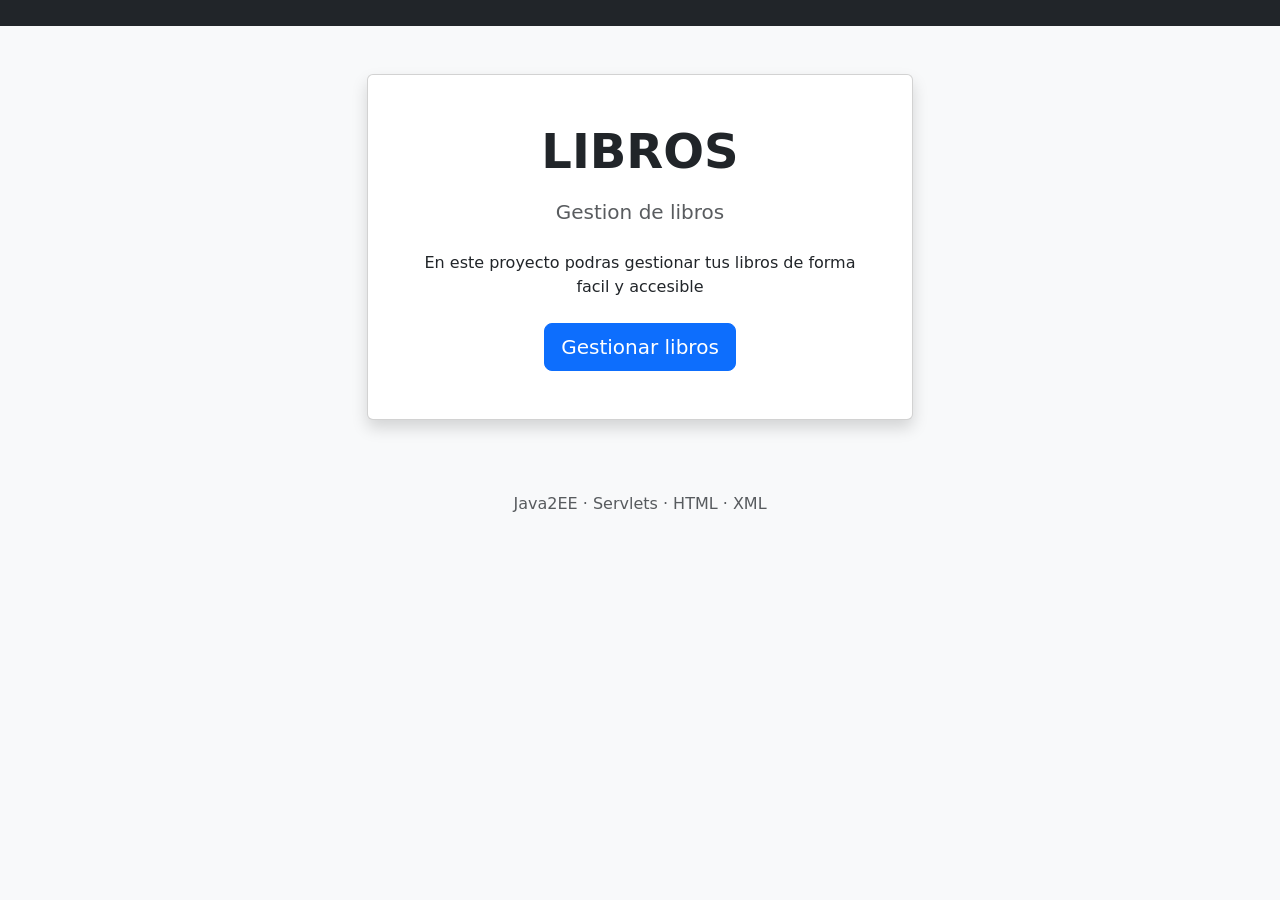
<file: src/main/webapp/index.html>
<!DOCTYPE html>
<html lang="es">

<head>

<meta charset="UTF-8">

<meta name="viewport" content="width=device-width, initial-scale=1">

<title>Libros</title>

<!-- Bootstrap -->
<link
	href="https://cdn.jsdelivr.net/npm/bootstrap@5.3.3/dist/css/bootstrap.min.css"
	rel="stylesheet">

</head>


<body class="bg-light">


	<!-- Barra de navegación -->

	<nav class="navbar navbar-dark bg-dark">

		<div class="container">

			<span class="navbar-brand mb-0 h1"></span>

		</div>

	</nav>


	<!-- Contenido principal -->

	<main class="container py-5">

		<div class="row justify-content-center">

			<div class="col-md-8 col-lg-6">

				<div class="card shadow text-center">

					<div class="card-body p-5">

						<h1 class="display-5 fw-bold mb-3">LIBROS</h1>


						<p class="lead text-muted mb-4">Gestion de libros</p>


						<p class="mb-4">
							En este proyecto podras gestionar tus libros de forma facil y accesible
						</p>


						<a href="libros.html" class="btn btn-primary btn-lg">

							Gestionar libros </a>

					</div>

				</div>

			</div>

		</div>

	</main>


	<!-- Pie de página -->

	<footer class="text-center text-muted py-4"> Java2EE ·
		Servlets · HTML · XML </footer>


</body>

</html>
</file>
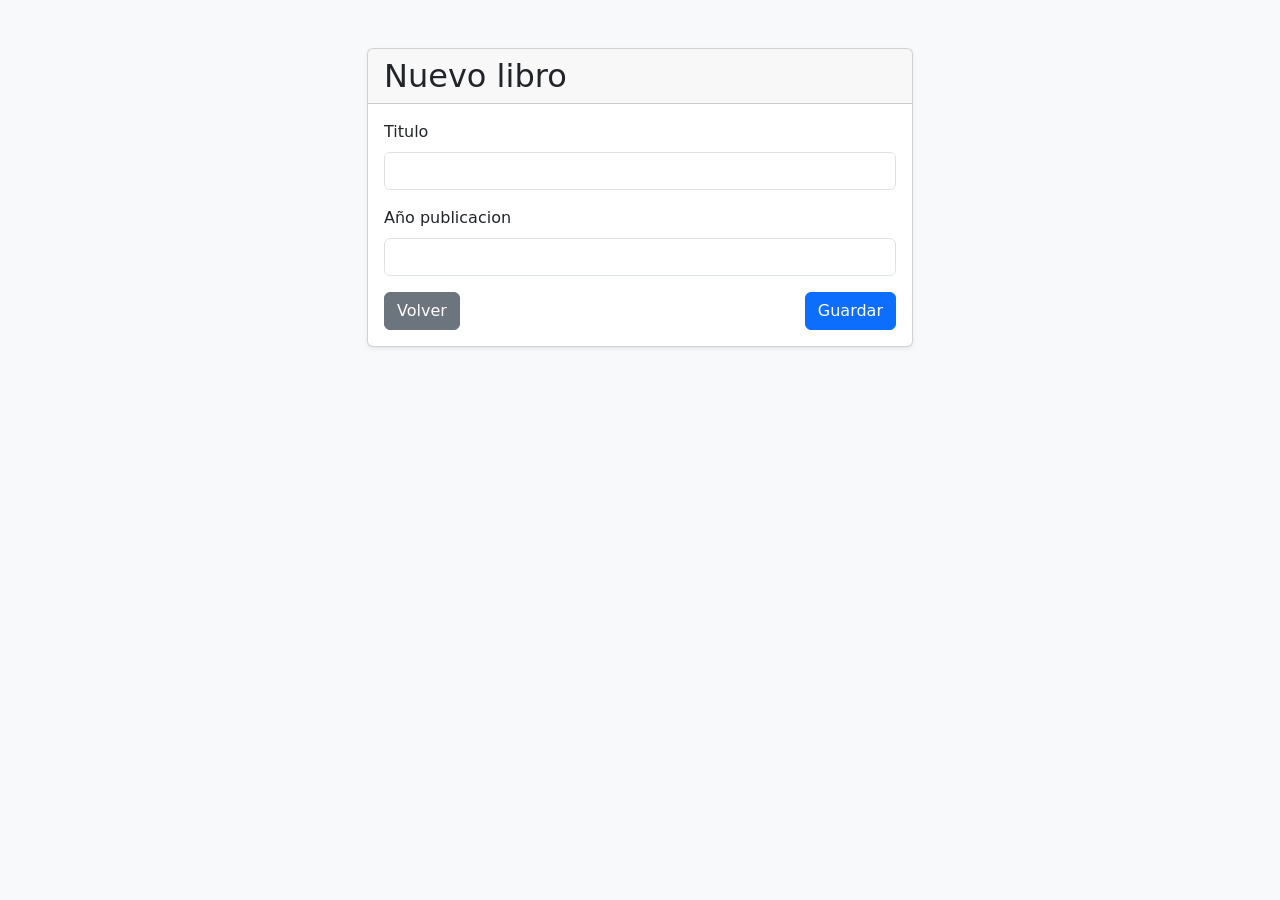
<file: src/main/webapp/libro.html>
<!DOCTYPE html>
<html lang="es">

<head>

<meta charset="UTF-8">

<meta name="viewport" content="width=device-width, initial-scale=1">

<title>Libro</title>


<link
	href="https://cdn.jsdelivr.net/npm/bootstrap@5.3.3/dist/css/bootstrap.min.css"
	rel="stylesheet">

</head>


<body class="bg-light">


	<div class="container py-5">

		<div class="row justify-content-center">

			<div class="col-md-6">

				<div class="card shadow-sm">

					<div class="card-header">

						<h2 id="titulo" class="mb-0">Nuevo libro</h2>

					</div>


					<div class="card-body">


						<form id="formLibro">


							<div id="campoId" class="mb-3 d-none">

								<label for="id" class="form-label"> ID </label> <input
									type="text" id="id" class="form-control" readonly>

							</div>


							<div class="mb-3">

								<label for="titulo" class="form-label"> Titulo </label> <input
									type="text" id="titulo" name="titulo" class="form-control"
									required>

							</div>


							<div class="mb-3">

								<label for="anioPublicacion" class="form-label"> Año publicacion </label> <input
									type="number" id="anioPublicacion" name="anioPublicacion" class="form-control"
									min="0" required>

							</div>


							<div
								class="d-flex
                                    justify-content-between">


								<a href="libros.html" class="btn btn-secondary"> Volver </a>


								<button type="submit" class="btn btn-primary">Guardar</button>

							</div>


						</form>


						<div id="mensaje" class="alert mt-3 d-none"></div>


					</div>

				</div>

			</div>

		</div>

	</div>


	<script>

const URL_LIBROS = "libros";


/*
 * Comprobamos si la URL contiene ?id=...
 *
 * persona.html
 *      -> Crear
 *
 * persona.html?id=2
 *      -> Editar
 */
const parametros =
    new URLSearchParams(
        window.location.search
    );


const id =
    parametros.get("id");


/*
 * Si existe ID estamos trabajando
 * con una persona existente.
 */
if (id !== null) {

    prepararEdicion(id);

}


/*
 * Cargar un libro.
 */
async function prepararEdicion(id) {

    document.getElementById(
        "titulo"
    ).textContent = "Editar libro";


    document.getElementById(
        "campoId"
    ).classList.remove("d-none");


    document.getElementById(
        "id"
    ).value = id;


    try {

        /*
         * GET /ej01_personas?id=2
         */
        const respuesta =
            await fetch(
                `${URL_LIBROS}?id=${id}`
            );


        const xml =
            await respuesta.text();


        const documento =
            new DOMParser()
                .parseFromString(
                    xml,
                    "application/xml"
                );


        if (!respuesta.ok) {

            const mensaje =
                documento.querySelector("mensaje")
                    ?.textContent
                || "Libro no encontrado.";

            mostrarMensaje(
                mensaje,
                "danger"
            );

            return;
        }


        /*
         * Extraemos los datos del XML.
         */
        const libro =
            documento.querySelector(
                "libro"
            );


        const titulo =
        	libro.querySelector("titulo")
                .textContent;


        const anioPublicacion =
            libro.querySelector("anioPublicacion")
                .textContent;


        document.getElementById(
            "titulo"
        ).value = titulo;


        document.getElementById(
            "anioPublicacion"
        ).value = anioPublicacion;


    } catch (error) {

        console.error(error);

        mostrarMensaje(
            "No se ha podido conectar con el servidor.",
            "danger"
        );
    }
}


/*
 * Envío del formulario.
 */
document.getElementById(
    "formLibro"
).addEventListener(
    "submit",
    async function(event) {

        /*
         * Evitamos que el navegador
         * envíe el formulario directamente.
         */
        event.preventDefault();


        const titulo =
            document.getElementById(
                "titulo"
            ).value;


        const anioPublicacion =
            document.getElementById(
                "anioPublicacion"
            ).value;


        try {

            let respuesta;


            /*
             * CREAR
             *
             * POST /ej01_personas/crear
             */
            if (id === null) {

                const parametros =
                    new URLSearchParams();

                parametros.append(
                    "titulo",
                    titulo
                );

                parametros.append(
                    "anioPublicacion",
                    anioPublicacion
                );


                respuesta =
                    await fetch(
                        `${URL_LIBROS}/crear?${parametros}`,
                        {
                            method: "POST"
                        }
                    );

            }


            /*
             * MODIFICAR
             *
             * PUT /ej01_personas/modificar
             */
            else {

                const parametros =
                    new URLSearchParams();


                parametros.append(
                    "id",
                    id
                );

                parametros.append(
                    "titulo",
                    titulo
                );

                parametros.append(
                    "anioPublicacion",
                    anioPublicacion
                );


                respuesta =
                    await fetch(
                        `${URL_LIBROS}/modificar?${parametros}`,
                        {
                            method: "PUT"
                        }
                    );
            }


            /*
             * El Servlet devuelve XML.
             */
            const xml =
                await respuesta.text();


            const documento =
                new DOMParser()
                    .parseFromString(
                        xml,
                        "application/xml"
                    );


            if (!respuesta.ok) {

                const mensaje =
                    documento.querySelector(
                        "mensaje"
                    )?.textContent
                    || "Se ha producido un error.";


                mostrarMensaje(
                    mensaje,
                    "danger"
                );


                return;
            }


            /*
             * Leemos el mensaje del XML.
             */
            const mensaje =
                documento.querySelector(
                    "mensaje"
                ).textContent;


            mostrarMensaje(
                mensaje,
                "success"
            );


            /*
             * Volvemos al listado
             * después de un momento.
             */
            setTimeout(
                () => {
                    window.location.href =
                        "libros.html";
                },
                800
            );


        } catch (error) {

            console.error(error);

            mostrarMensaje(
                "No se ha podido conectar con el servidor.",
                "danger"
            );
        }

    }
);


function mostrarMensaje(
    texto,
    tipo
) {

    const mensaje =
        document.getElementById(
            "mensaje"
        );


    mensaje.textContent =
        texto;


    mensaje.className =
        `alert alert-${tipo} mt-3`;
}

</script>


</body>

</html>
</file>
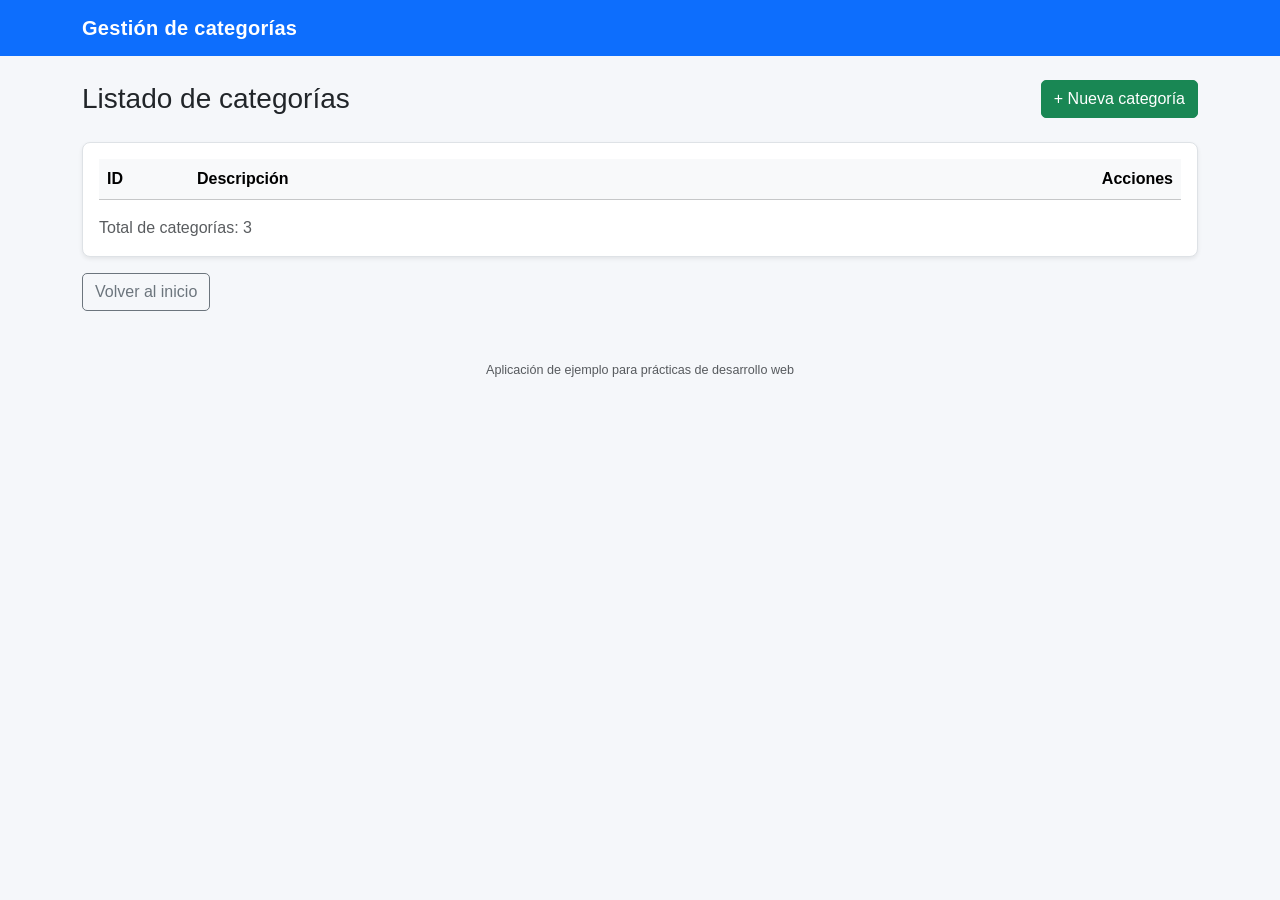
<file: src/main/webapp/categorias/listado.html>
<!DOCTYPE html>
<html lang="es">
<head>
    <meta charset="UTF-8">
    <meta name="viewport" content="width=device-width, initial-scale=1">
    <title>Gestión de categorías</title>

    <!-- Bootstrap 5.3 -->
    <link
        href="https://cdn.jsdelivr.net/npm/bootstrap@5.3.3/dist/css/bootstrap.min.css"
        rel="stylesheet">

    <!-- CSS propio -->
    <link href="css/estilos.css" rel="stylesheet">
</head>
<body>

    <nav class="navbar navbar-dark bg-primary">
        <div class="container">
            <a class="navbar-brand" href="listado.html">
                Gestión de categorías
            </a>
        </div>
    </nav>

    <main class="container mt-4">

        <div class="d-flex justify-content-between align-items-center mb-4">
            <h1 class="h3 mb-0">Listado de categorías</h1>

            <a href="edicion.html" class="btn btn-success">
                + Nueva categoría
            </a>
        </div>

        <div class="card shadow-sm">
            <div class="card-body">

                <div class="table-responsive">
                    <table id="tablaCategorias" class="table table-striped table-hover align-middle mb-0">
                        <thead class="table-light">
                            <tr>
                                <th scope="col" class="col-id">ID</th>
                                <th scope="col">Descripción</th>
                                <th scope="col" class="text-end">Acciones</th>
                            </tr>
                        </thead>

                        <tbody>
                        </tbody>
                    </table>
                </div>

                <p class="text-muted mt-3 mb-0">
                    Total de categorías: 3
                </p>

            </div>
        </div>

        <div class="mt-3">
            <a href="../index.html" class="btn btn-outline-secondary">
                Volver al inicio
            </a>
        </div>

    </main>

    <footer class="container mt-5 mb-3 text-center text-muted">
        <small>Aplicación de ejemplo para prácticas de desarrollo web</small>
    </footer>


<script>
    // Crear el objeto XMLHttpRequest
    const xhr = new XMLHttpRequest();

    // Configurar la petición
    xhr.open(
        "GET",
        "http://localhost:8080/tutorial_Java2EE_SpringBoot/ej02_categorias",
        true
    );

    // Indicar que esperamos una respuesta JSON
 //   xhr.responseType = "json";

    // Procesar la respuesta
xhr.onload = function () {
    if (xhr.status >= 200 && xhr.status < 300) {

        // Convertir la respuesta JSON en un array de objetos
        const categorias = JSON.parse(xhr.responseText);
        
        // Obtener el cuerpo de la tabla
        const tbody = document.querySelector("#tablaCategorias tbody");

        // Vaciar las filas existentes
        tbody.innerHTML = "";

        // Recorrer las categorías recibidas
        categorias.forEach(categoria => {

            // Crear una fila
            const fila = document.createElement("tr");

            // Construir su contenido
            fila.innerHTML = `
                <td>${categoria.id}</td>
                <td>${categoria.descripcion}</td>
                <td class="text-end">
                    <a href="edicion.html?id=${categoria.id}"
                       class="btn btn-sm btn-primary">
                        Editar
                    </a>

                    <button type="button"
                            class="btn btn-sm btn-danger">
                        Eliminar
                    </button>
                </td>
            `;

            // Añadir la fila a la tabla
            tbody.appendChild(fila);
        });

        console.log("Categorías recibidas:", categorias);

    } else {
        console.error("Error HTTP:", xhr.status);
    }
};
    // Gestionar errores de conexión
    xhr.onerror = function () {
        console.error("Error de red al obtener las categorías");
    };

    // Enviar la petición AJAX
    xhr.send();
</script>

</body>
</html>
</file>
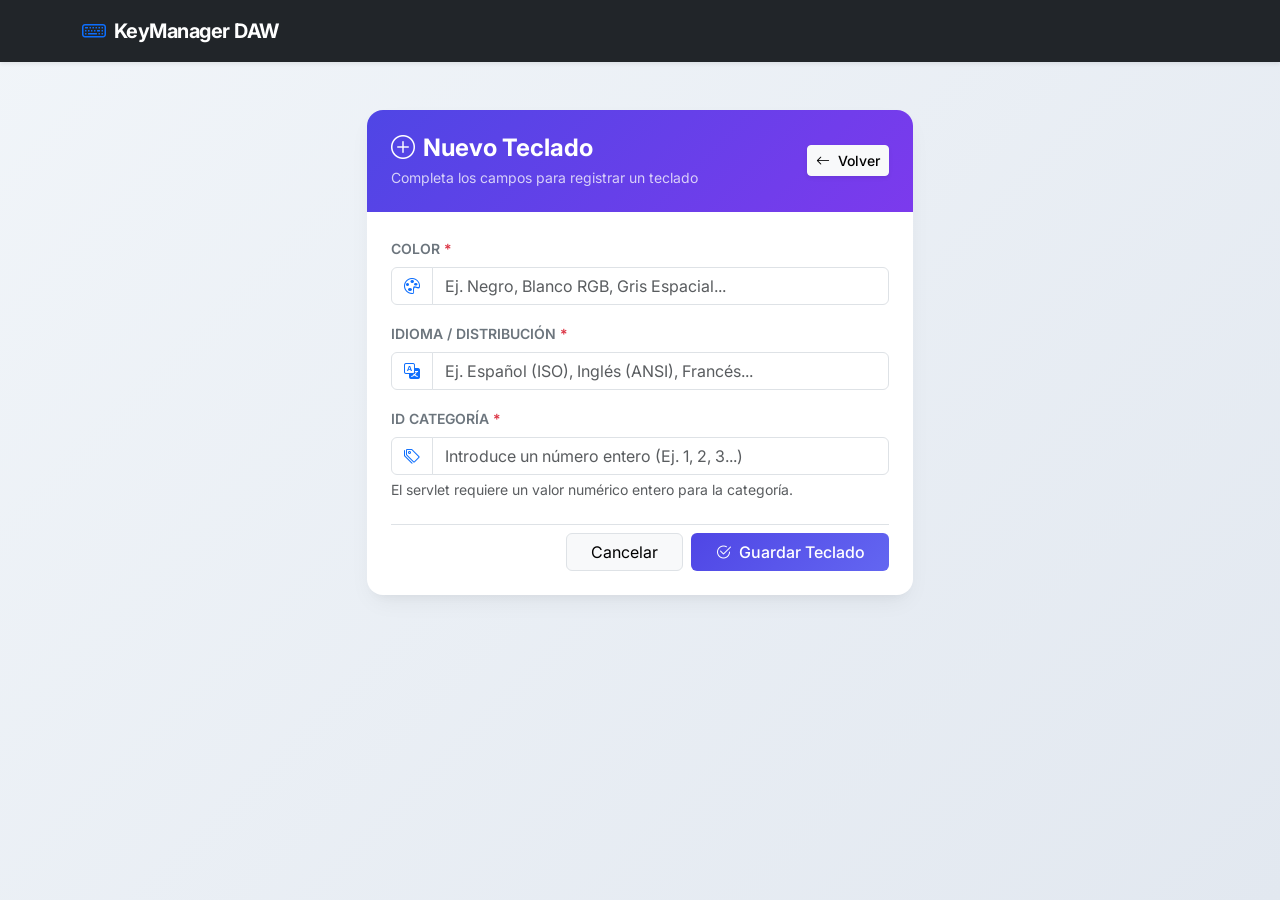
<file: src/main/webapp/teclados/teclado.html>
<!DOCTYPE html>
<html lang="es">
<head>
    <meta charset="UTF-8">
    <meta name="viewport" content="width=device-width, initial-scale=1.0">
    <title>Gestión de Teclados - Formulario</title>
    <!-- Bootstrap 5 CSS -->
    <link href="https://cdn.jsdelivr.net/npm/bootstrap@5.3.2/dist/css/bootstrap.min.css" rel="stylesheet">
    <!-- Bootstrap Icons -->
    <link href="https://cdn.jsdelivr.net/npm/bootstrap-icons@1.11.1/font/bootstrap-icons.css" rel="stylesheet">
    <!-- CSS Personalizado -->
    <link rel="stylesheet" href="styles.css">
</head>
<body>

    <!-- Barra de navegación -->
    <nav class="navbar navbar-expand-lg navbar-dark bg-dark shadow-sm mb-5">
        <div class="container">
            <a class="navbar-brand d-flex align-items-center gap-2" href="teclados.html">
                <i class="bi bi-keyboard fs-4 text-primary"></i>
                <span>KeyManager DAW</span>
            </a>
        </div>
    </nav>

    <div class="container pb-5">
        <div class="row justify-content-center">
            <div class="col-md-8 col-lg-6">
                
                <!-- Contenedor de Alertas -->
                <div id="alertContainer"></div>

                <div class="card card-custom">
                    <!-- Cabecera Dinámica -->
                    <div class="card-header-gradient d-flex justify-content-between align-items-center">
                        <div>
                            <h4 class="mb-1 fw-bold" id="formTitle">
                                <i class="bi bi-plus-circle me-2"></i>Nuevo Teclado
                            </h4>
                            <p class="mb-0 opacity-75 small" id="formSubtitle">
                                Completa los campos para registrar un teclado
                            </p>
                        </div>
                        <a href="teclados.html" class="btn btn-light btn-sm fw-medium shadow-sm">
                            <i class="bi bi-arrow-left me-1"></i> Volver
                        </a>
                    </div>

                    <div class="card-body p-4">
                        <!-- Spinner al cargar datos para editar -->
                        <div id="loadingForm" class="text-center py-4" style="display: none;">
                            <div class="spinner-border text-primary" role="status"></div>
                            <p class="mt-2 text-muted small">Cargando datos del teclado...</p>
                        </div>

                        <!-- Formulario -->
                        <form id="tecladoForm">
                            <!-- Campo ID (Visible solo en edición) -->
                            <div class="mb-3" id="grupoId" style="display: none;">
                                <label for="id" class="form-label fw-semibold text-secondary small text-uppercase">ID del Teclado</label>
                                <div class="input-group">
                                    <span class="input-group-text bg-light"><i class="bi bi-hash"></i></span>
                                    <input type="number" class="form-control bg-light" id="id" name="id" readonly>
                                </div>
                            </div>

                            <!-- Campo Color -->
                            <div class="mb-3">
                                <label for="color" class="form-label fw-semibold text-secondary small text-uppercase">Color <span class="text-danger">*</span></label>
                                <div class="input-group">
                                    <span class="input-group-text bg-white"><i class="bi bi-palette text-primary"></i></span>
                                    <input type="text" class="form-control" id="color" name="color" placeholder="Ej. Negro, Blanco RGB, Gris Espacial..." required>
                                </div>
                            </div>

                            <!-- Campo Idioma -->
                            <div class="mb-3">
                                <label for="idioma" class="form-label fw-semibold text-secondary small text-uppercase">Idioma / Distribución <span class="text-danger">*</span></label>
                                <div class="input-group">
                                    <span class="input-group-text bg-white"><i class="bi bi-translate text-primary"></i></span>
                                    <input type="text" class="form-control" id="idioma" name="idioma" placeholder="Ej. Español (ISO), Inglés (ANSI), Francés..." required>
                                </div>
                            </div>

                            <!-- Campo idCategoria -->
                            <div class="mb-4">
                                <label for="idCategoria" class="form-label fw-semibold text-secondary small text-uppercase">ID Categoría <span class="text-danger">*</span></label>
                                <div class="input-group">
                                    <span class="input-group-text bg-white"><i class="bi bi-tags text-primary"></i></span>
                                    <input type="number" class="form-control" id="idCategoria" name="idCategoria" placeholder="Introduce un número entero (Ej. 1, 2, 3...)" min="1" step="1" required>
                                </div>
                                <div class="form-text">El servlet requiere un valor numérico entero para la categoría.</div>
                            </div>

                            <!-- Botones -->
                            <div class="d-grid gap-2 d-md-flex justify-content-md-end pt-2 border-top">
                                <a href="teclados.html" class="btn btn-light border px-4">Cancelar</a>
                                <button type="submit" class="btn btn-gradient px-4" id="btnGuardar">
                                    <i class="bi bi-check2-circle me-1"></i> Guardar Teclado
                                </button>
                            </div>
                        </form>
                    </div>
                </div>

            </div>
        </div>
    </div>

    <!-- Bootstrap JS -->
    <script src="https://cdn.jsdelivr.net/npm/bootstrap@5.3.2/dist/js/bootstrap.bundle.min.js"></script>

    <script>
        const params = new URLSearchParams(window.location.search);
        const idParam = params.get('id');
        const modoEdicion = idParam !== null && idParam.trim() !== '';

        const form = document.getElementById('tecladoForm');
        const btnGuardar = document.getElementById('btnGuardar');

        document.addEventListener('DOMContentLoaded', () => {
            if (modoEdicion) {
                configurarModoEdicion(idParam);
            }
        });

        // Función segura para leer respuestas del Servlet aunque Tomcat devuelva HTML de error
        async function leerRespuestaJSON(response) {
            const texto = await response.text();
            if (!texto || texto.trim() === '') return null;
            try {
                return JSON.parse(texto);
            } catch (e) {
                throw new Error(`El servidor devolvió un error HTTP ${response.status} (revisa la consola de Tomcat o que Jackson esté en WEB-INF/lib).`);
            }
        }

        // 1. Configurar vista y cargar datos con GET teclados?id=X si estamos editando
        async function configurarModoEdicion(id) {
            document.getElementById('formTitle').innerHTML = `<i class="bi bi-pencil-square me-2"></i>Editar Teclado #${escaparHTML(id)}`;
            document.getElementById('formSubtitle').textContent = 'Modifica los parámetros del teclado seleccionado';
            document.getElementById('grupoId').style.display = 'block';
            btnGuardar.innerHTML = '<i class="bi bi-save me-1"></i> Actualizar Cambios';

            form.style.display = 'none';
            document.getElementById('loadingForm').style.display = 'block';

            try {
                const response = await fetch(`teclados?id=${encodeURIComponent(id)}`, {
                    method: 'GET',
                    headers: { 'Accept': 'application/json' }
                });

                const data = await leerRespuestaJSON(response);

                if (!response.ok) {
                    throw new Error((data && (data.mensaje || data.message || data.error)) || `No se encontró el teclado con ID ${id}`);
                }

                document.getElementById('id').value = data.id;
                document.getElementById('color').value = data.color;
                document.getElementById('idioma').value = data.idioma;
                document.getElementById('idCategoria').value = data.idCategoria;

                form.style.display = 'block';
            } catch (error) {
                mostrarAlerta(error.message, 'danger');
            } finally {
                document.getElementById('loadingForm').style.display = 'none';
            }
        }

        // 2. Enviar datos mediante POST (/teclados/crear) o PUT (/teclados/modificar)
        form.addEventListener('submit', async (e) => {
            e.preventDefault();

            const color = document.getElementById('color').value.trim();
            const idioma = document.getElementById('idioma').value.trim();
            const idCategoria = document.getElementById('idCategoria').value.trim();

            btnGuardar.disabled = true;
            btnGuardar.innerHTML = '<span class="spinner-border spinner-border-sm me-2"></span>Guardando...';

            try {
                let response;

                if (modoEdicion) {
                    const queryParams = new URLSearchParams({
                        id: idParam,
                        color: color,
                        idioma: idioma,
                        idCategoria: idCategoria
                    });

                    response = await fetch(`teclados/modificar?${queryParams.toString()}`, {
                        method: 'PUT'
                    });
                } else {
                    const bodyParams = new URLSearchParams({
                        color: color,
                        idioma: idioma,
                        idCategoria: idCategoria
                    });

                    response = await fetch('teclados/crear', {
                        method: 'POST',
                        headers: {
                            'Content-Type': 'application/x-www-form-urlencoded;charset=UTF-8'
                        },
                        body: bodyParams.toString()
                    });
                }

                if (!response.ok) {
                    const errData = await leerRespuestaJSON(response);
                    throw new Error((errData && (errData.mensaje || errData.message || errData.error)) || 'Error al procesar la solicitud en el servidor');
                }

                window.location.href = `teclados.html?msg=${modoEdicion ? 'modificado' : 'creado'}`;

            } catch (error) {
                mostrarAlerta(error.message, 'danger');
                btnGuardar.disabled = false;
                btnGuardar.innerHTML = modoEdicion 
                    ? '<i class="bi bi-save me-1"></i> Actualizar Cambios' 
                    : '<i class="bi bi-check2-circle me-1"></i> Guardar Teclado';
            }
        });

        function mostrarAlerta(mensaje, tipo) {
            const container = document.getElementById('alertContainer');
            container.innerHTML = `
                <div class="alert alert-${tipo} alert-dismissible fade show shadow-sm border-0 mb-4" role="alert">
                    <i class="bi bi-exclamation-octagon-fill me-2"></i>
                    ${escaparHTML(mensaje)}
                    <button type="button" class="btn-close" data-bs-dismiss="alert" aria-label="Close"></button>
                </div>
            `;
        }

        function escaparHTML(texto) {
            if (!texto) return '';
            return String(texto)
                .replace(/&/g, "&amp;")
                .replace(/</g, "&lt;")
                .replace(/>/g, "&gt;")
                .replace(/"/g, "&quot;");
        }
    </script>
</body>
</html>
</file>
<file: src/main/webapp/categorias/css/estilos.css>
/* ==================================================
   Estilos generales
   ================================================== */

body {
    background-color: #f5f7fa;
    color: #212529;
    font-family: Arial, Helvetica, sans-serif;
    min-height: 100vh;
}

/* ==================================================
   Navegación
   ================================================== */

.navbar-brand {
    font-weight: 600;
    letter-spacing: 0.3px;
}

/* ==================================================
   Contenedores y tarjetas
   ================================================== */

.card {
    border: 1px solid #dee2e6;
    border-radius: 8px;
}

.card-header {
    font-weight: 600;
}

/* ==================================================
   Tabla de categorías
   ================================================== */

.table th {
    white-space: nowrap;
}

.table td {
    vertical-align: middle;
}

.col-id {
    width: 90px;
}

/* ==================================================
   Formulario
   ================================================== */

.form-label {
    font-weight: 600;
}

.form-control {
    border-radius: 5px;
}

.form-control:focus {
    border-color: #86b7fe;
    box-shadow: 0 0 0 0.2rem rgba(13, 110, 253, 0.15);
}

.campo-id {
    max-width: 200px;
}

/* ==================================================
   Botones
   ================================================== */

.btn {
    border-radius: 5px;
}

/* ==================================================
   Pie de página
   ================================================== */

footer {
    font-size: 0.9rem;
}
</file>
<file: src/main/webapp/teclados/styles.css>
@import url('https://fonts.googleapis.com/css2?family=Inter:wght@400;500;600;700&display=swap');

body {
    font-family: 'Inter', sans-serif;
    background: linear-gradient(135deg, #f1f5f9 0%, #e2e8f0 100%);
    min-height: 100vh;
    color: #1e293b;
}

.navbar-brand {
    font-weight: 700;
    letter-spacing: -0.5px;
}

.card-custom {
    border: none;
    border-radius: 16px;
    background: #ffffff;
    box-shadow: 0 10px 25px -5px rgba(0, 0, 0, 0.06), 0 8px 10px -6px rgba(0, 0, 0, 0.04);
    overflow: hidden;
}

.card-header-gradient {
    background: linear-gradient(135deg, #4f46e5 0%, #7c3aed 100%);
    color: white;
    padding: 1.5rem;
    border-bottom: none;
}

.table-custom thead th {
    background-color: #f8fafc;
    text-transform: uppercase;
    font-size: 0.75rem;
    letter-spacing: 0.05em;
    color: #64748b;
    font-weight: 600;
    border-bottom: 2px solid #e2e8f0;
    padding: 1rem;
}

.table-custom tbody tr {
    transition: all 0.2s ease;
}

.table-custom tbody tr:hover {
    background-color: #f1f5f9;
}

.table-custom td {
    padding: 1rem;
    vertical-align: middle;
}

.btn-gradient {
    background: linear-gradient(135deg, #4f46e5 0%, #6366f1 100%);
    color: white;
    border: none;
    font-weight: 500;
    transition: all 0.2s ease;
}

.btn-gradient:hover {
    background: linear-gradient(135deg, #4338ca 0%, #4f46e5 100%);
    color: white;
    transform: translateY(-1px);
    box-shadow: 0 4px 12px rgba(79, 70, 229, 0.3);
}

.badge-soft-primary {
    background-color: #e0e7ff;
    color: #4338ca;
    font-weight: 600;
    padding: 0.45em 0.85em;
    border-radius: 8px;
}

.badge-soft-secondary {
    background-color: #f1f5f9;
    color: #475569;
    border: 1px solid #cbd5e1;
    font-weight: 500;
    padding: 0.4em 0.8em;
    border-radius: 8px;
}

.form-control:focus, .form-select:focus {
    border-color: #6366f1;
    box-shadow: 0 0 0 0.25rem rgba(99, 102, 241, 0.15);
}
</file>
